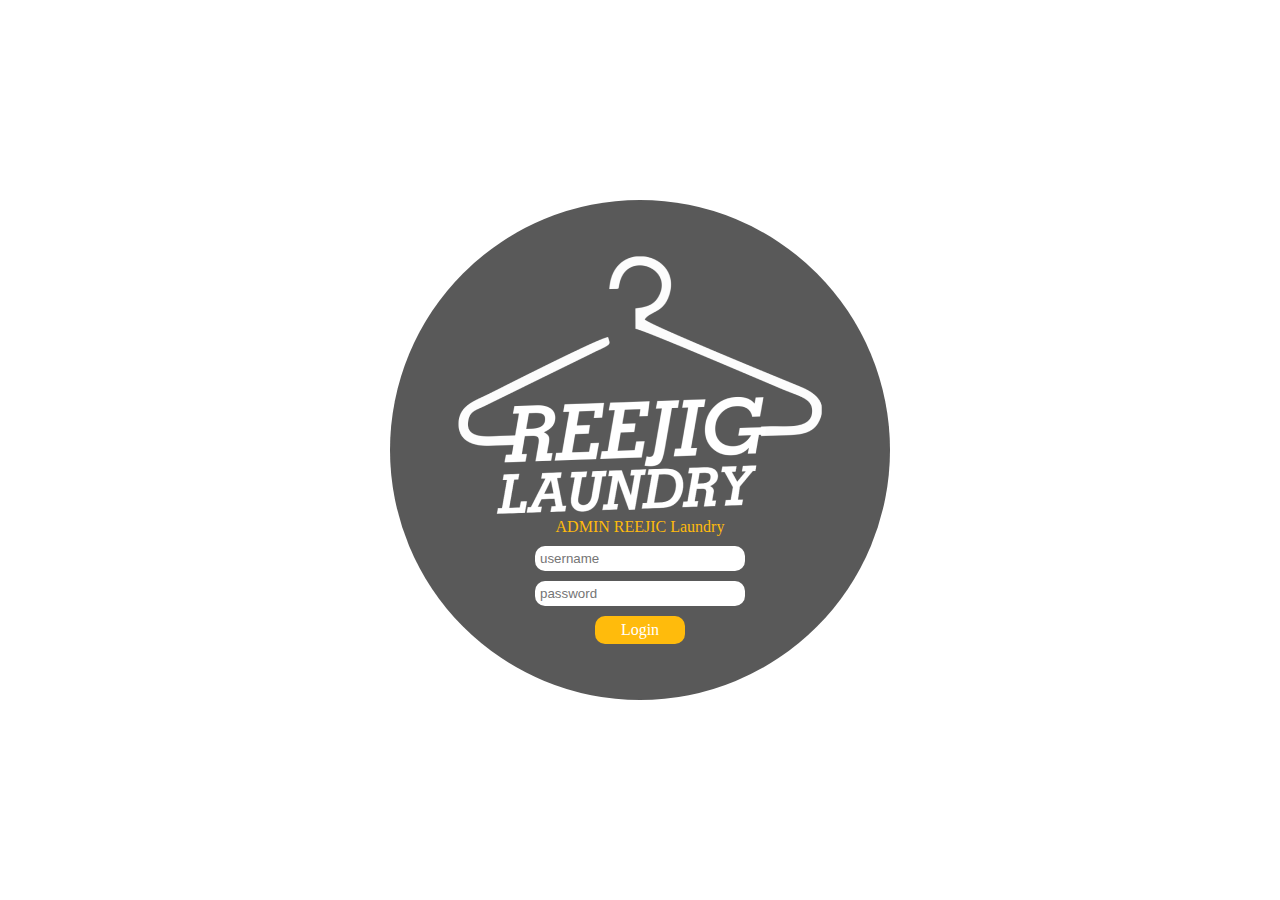
<file: index.html>
<!DOCTYPE html>
<html lang="en">
<head>
    <meta charset="UTF-8">
    <meta name="viewport" content="width=device-width, initial-scale=1.0">
    <title>Rejiic Laundry</title>
    <link rel="stylesheet" href="style.css">
</head>
<body>
    <div class="con-login">
        <div class="login">
            <div class="logo">
                <img src="./assets/Reejig Laundry 1.png" alt="">
            </div>
            <a>ADMIN REEJIC Laundry</a>
            <div class="log">
                <input type="text" placeholder="username">
            </div>
            <div class="log">
                <input type="password" placeholder="password">
            </div>
            <a class="button" href="base.html">Login</a>
        </div>

    </div>
    
</body>
</html>
</file>
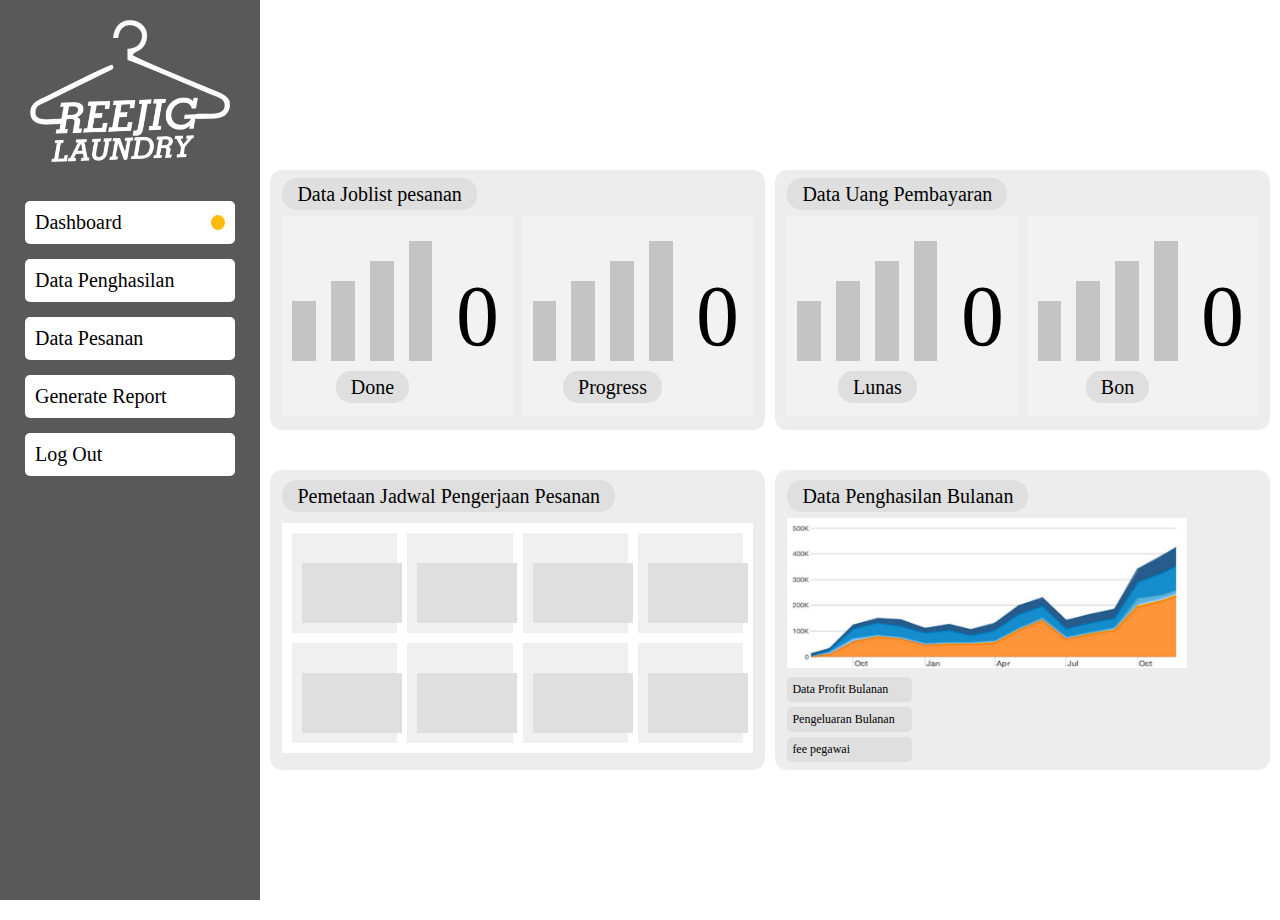
<file: base.html>
<!DOCTYPE html>
<html lang="en">
<head>
    <meta charset="UTF-8">
    <meta name="viewport" content="width=device-width, initial-scale=1.0">
    <title>Document</title>
    <link rel="stylesheet" href="style.css">
</head>
<body>
    <div class="con-base">
        <nav>
            <div class="logos">
                <img src="./assets/Reejig Laundry 1.png" alt="">
    
            </div>
            <div class="con-nav">
                <ul>
                    <li> <div class="con-el">
                        <a href="#">Dashboard</a>
                        <div class="shape12"></div>
                    </div></li>
                    <li> <div class="con-el">
                        <a href="data_penghasilan.html">Data Penghasilan</a>
                    </div></li>
                    <li> <div class="con-el">
                        <a href="data_pesanan.html">Data Pesanan</a>
                    </div></li>
                    <li> <div class="con-el">
                        <a href="generate_report.html">Generate Report</a>
                    </div></li>
                    <li> <div class="con-el">
                        <a href="index.html">Log Out</a>
                    </div></li>
                    
                </ul>
            </div>
           

        </nav>
    
        <div class="conside2">
           
            <div class="con-isi">
                <div class="con-kol">
                    <div class="kol1">
                        <div class="isi-kol">
                            <a>Data Joblist pesanan</a>
                            <div class="isi-kol2">
                                <div class="column">
                                    <div class="con-isian"> 
                                        <div class="con-shape">
                                            <div class="shape" id="shape1"></div>
                                            <div class="shape" id="shape2"></div>
                                            <div class="shape" id="shape3"></div>
                                            <div class="shape" id="shape4"></div>
                                        </div>
                                        <div class="sub"><a>Done</a></div>
                                    </div>
                                    <div class="sub-angka"><p>0</p></div>
                                </div>
                                <div class="column">
                                    <div class="con-isian"> 
                                        <div class="con-shape">
                                            <div class="shape" id="shape1"></div>
                                            <div class="shape" id="shape2"></div>
                                            <div class="shape" id="shape3"></div>
                                            <div class="shape" id="shape4"></div>
                                        </div>
                                        <div class="sub"><a>Progress</a></div>
                                    </div>
                                    <div class="sub-angka"><p>0</p></div>
                                    
                                </div>
                              </div>
                        </div>
                        </div>
                    <div class="kol1">
                        <div class="isi-kol">
                            <a>Data Uang Pembayaran</a>
                            <div class="isi-kol2">
                                <div class="column">
                                    <div class="con-isian"> 
                                        <div class="con-shape">
                                            <div class="shape" id="shape1"></div>
                                            <div class="shape" id="shape2"></div>
                                            <div class="shape" id="shape3"></div>
                                            <div class="shape" id="shape4"></div>
                                        </div>
                                        <div class="sub"><a>Lunas</a></div>
                                    </div>
                                    <div class="sub-angka"><p>0</p></div>
                                </div>
                                <div class="column">
                                    <div class="con-isian"> 
                                        <div class="con-shape">
                                            <div class="shape" id="shape1"></div>
                                            <div class="shape" id="shape2"></div>
                                            <div class="shape" id="shape3"></div>
                                            <div class="shape" id="shape4"></div>
                                        </div>
                                        <div class="sub"><a>Bon</a></div>
                                    </div>
                                    <div class="sub-angka"><p>0</p></div>
                                    
                                </div>
                              </div>
                        </div>
                   
                    </div>
                </div>
                <div class="conkol2">
                    <div class="kol2">
                        <div class="isi-kol">
                            <a>Pemetaan Jadwal Pengerjaan Pesanan</a>
                            <div class="con-jadwal">
                                <div class="jadwal">
                                    <div class="item2">
                                        <div class="kotakan"></div>
                                    </div>
                                    <div class="item2">
                                        <div class="kotakan"></div>
                                    </div>
                                    <div class="item2">
                                        <div class="kotakan"></div>
                                    </div>
                                    <div class="item2">
                                        <div class="kotakan"></div>
                                    </div>
                                    <div class="item2">
                                        <div class="kotakan"></div>
                                    </div>
                                    <div class="item2">
                                        <div class="kotakan"></div>
                                    </div>
                                    <div class="item2">
                                        <div class="kotakan"></div>
                                    </div>
                                    <div class="item2">
                                        <div class="kotakan"></div>
                                    </div>
                                  </div>

                            </div>
                        </div>
                        
                    </div>
                    <div class="kol2">
                        <div class="isi-kol">
                            <a>Data Penghasilan Bulanan</a>
                            <div class="grafik-img">
                                <img src="./assets/grafik.png" alt="" >
                            </div>
                            <div class="a-isi">
                                Data Profit Bulanan
                            </div>
                            <div class="a-isi">
                                Pengeluaran Bulanan 
                            </div>
                            <div class="a-isi">
                                fee pegawai
                            </div>

                        </div>
                    </div>
                </div>
                
                
                
    
            </div>

        </div>

    </div>
</body>
</html>
</file>
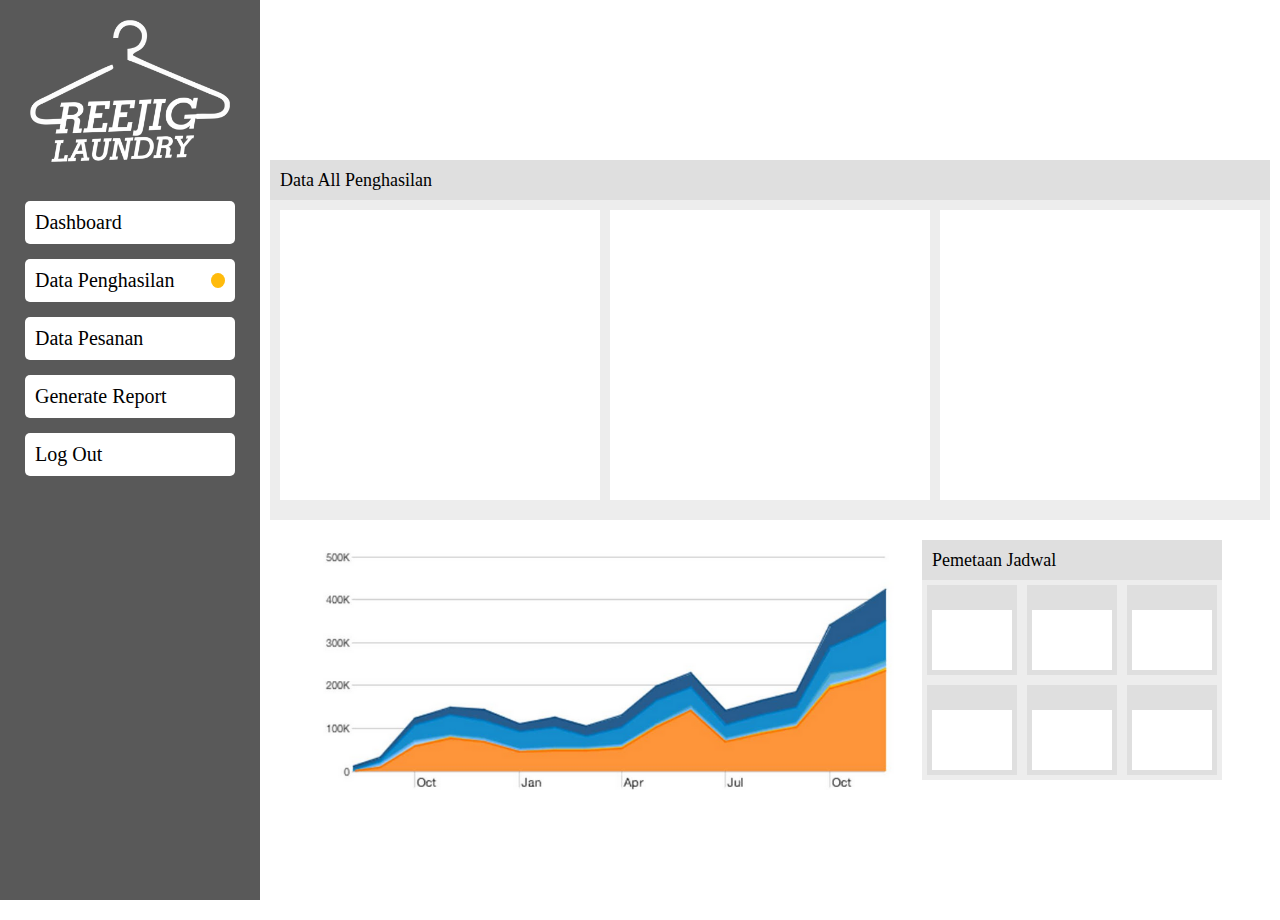
<file: data_penghasilan.html>
<!DOCTYPE html>
<html lang="en">
<head>
    <meta charset="UTF-8">
    <meta name="viewport" content="width=device-width, initial-scale=1.0">
    <title>Document</title>
    <link rel="stylesheet" href="style.css">
</head>
<body>
    <div class="con-base">
        <nav>
            <div class="logos">
                <img src="./assets/Reejig Laundry 1.png" alt="">
    
            </div>
            <div class="con-nav">
                <ul>
                    <li> <div class="con-el">
                        <a href="base.html">Dashboard</a>
                        
                    </div></li>
                    <li> <div class="con-el">
                        <a href="#">Data Penghasilan</a>
                        <div class="shape12"></div>
                    </div></li>
                    <li> <div class="con-el">
                        <a href="data_pesanan.html">Data Pesanan</a>
                    </div></li>
                    <li> <div class="con-el">
                        <a href="generate_report.html">Generate Report</a>
                    </div></li>
                    <li> <div class="con-el">
                        <a href="index.html">Log Out</a>
                    </div></li>
                    
                    
                </ul>
            </div>

        </nav>
        <div class="conside2">

        
        <div class="con-isi">
           <div class="con-gaji">
            <div class="sub-gaji"><p>Data All Penghasilan </p> </div>
            <div class="gaji">
                <div class="item"></div>
                <div class="item"></div>
                <div class="item"></div>
              </div>
           </div>
           <div class="con-gaji2">
            <div class="image-jadwal">
                <img src="./assets/grafik.png" alt="">
            </div>
            <div class="con-pem">
                <div class="sub-pem">
                    Pemetaan Jadwal
                </div>
                <div class="pempem">
                    <div class="item1">
                        <div class="kotakanmase"></div>
                    </div>
                    <div class="item1">
                        <div class="kotakanmase"></div>
                    </div>
                    <div class="item1">
                        <div class="kotakanmase"></div>
                    </div>
                    <div class="item1">
                        <div class="kotakanmase"></div>
                    </div>
                    <div class="item1">
                        <div class="kotakanmase"></div>
                    </div>
                    <div class="item1">
                        <div class="kotakanmase"></div>
                    </div>
                  </div>

            </div>
           </div>
        </div>
        </div>
    </div>
</body>
</html>
</file>
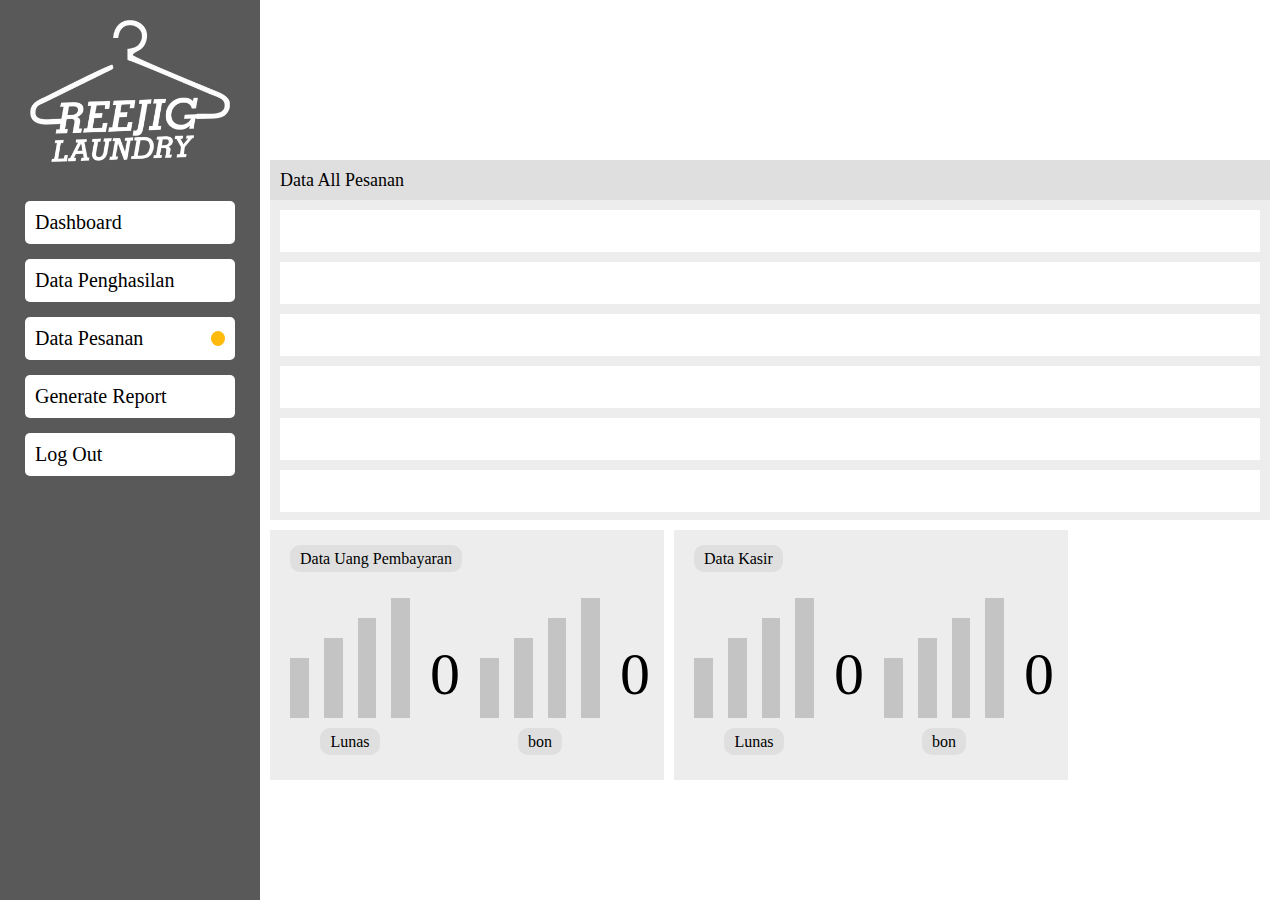
<file: data_pesanan.html>
<!DOCTYPE html>
<html lang="en">
<head>
    <meta charset="UTF-8">
    <meta name="viewport" content="width=device-width, initial-scale=1.0">
    <title>Document</title>
    <link rel="stylesheet" href="style.css">
</head>
<body>
    <div class="con-base">
        <nav>
            <div class="logos">
                <img src="./assets/Reejig Laundry 1.png" alt="">
    
            </div>
            <div class="con-nav">
                <ul>
                    <li> <div class="con-el">
                        <a href="base.html">Dashboard</a>
                        
                    </div></li>
                    <li> <div class="con-el">
                        <a href="data_penghasilan.html">Data Penghasilan</a>
                    </div></li>
                    <li> <div class="con-el">
                        <a href="#">Data Pesanan</a>
                        <div class="shape12"></div>
                    </div></li>
                    <li> <div class="con-el">
                        <a href="generate_report.html">Generate Report</a>
                    </div></li>
                    <li> <div class="con-el">
                        <a href="index.html">Log Out</a>
                    </div></li>
                    
                    
                </ul>
            </div>

        </nav>
        <div class="conside2">
        
        <div class="con-isi">
            <div class="con-gaji">
                <div class="sub-gaji"><p>Data All Pesanan </p> </div>
                <div class="pesanan">
                    <div class="itemku"></div>
                    <div class="itemku"></div>
                    <div class="itemku"></div>
                    <div class="itemku"></div>
                    <div class="itemku"></div>
                    <div class="itemku"></div>
                </div>
    
            </div>
            <div class="con-pesan">
                <div class="pesanges">
                    <div class="itemges">
                        <a>Data Uang Pembayaran</a>
                        <div class="col-ges">
                            <div class="con-isian1"> 
                                <div class="con-shape1">
                                    <div class="shape" id="shape1"></div>
                                    <div class="shape" id="shape2"></div>
                                    <div class="shape" id="shape3"></div>
                                    <div class="shape" id="shape4"></div>
                                </div>
                                <div class="sub"><a>Lunas</a></div>
                                
                            </div>
                            <div class="sub-angka1"><p>0</p></div>
                            <div class="con-isian1"> 
                                <div class="con-shape1">
                                    <div class="shape" id="shape1"></div>
                                    <div class="shape" id="shape2"></div>
                                    <div class="shape" id="shape3"></div>
                                    <div class="shape" id="shape4"></div>
                                </div>
                                <div class="sub"><a>bon</a></div>
                                
                            </div>
                            <div class="sub-angka1"><p>0</p></div> 
                        </div>
                        
                    
                        
                    </div>
                    <div class="itemges">
                        <a>Data Kasir</a>
                        <div class="col-ges">
                            <div class="con-isian1"> 
                                <div class="con-shape1">
                                    <div class="shape" id="shape1"></div>
                                    <div class="shape" id="shape2"></div>
                                    <div class="shape" id="shape3"></div>
                                    <div class="shape" id="shape4"></div>
                                </div>
                                <div class="sub"><a>Lunas</a></div>
                                
                            </div>
                            <div class="sub-angka1"><p>0</p></div>
                            <div class="con-isian1"> 
                                <div class="con-shape1">
                                    <div class="shape" id="shape1"></div>
                                    <div class="shape" id="shape2"></div>
                                    <div class="shape" id="shape3"></div>
                                    <div class="shape" id="shape4"></div>
                                </div>
                                <div class="sub"><a>bon</a></div>
                                
                            </div>
                            <div class="sub-angka1"><p>0</p></div> 
                        </div>
                        
                    </div>
                    
                  </div>

            </div>
          

        </div>
        </div>
    </div>
</body>
</html>
</file>
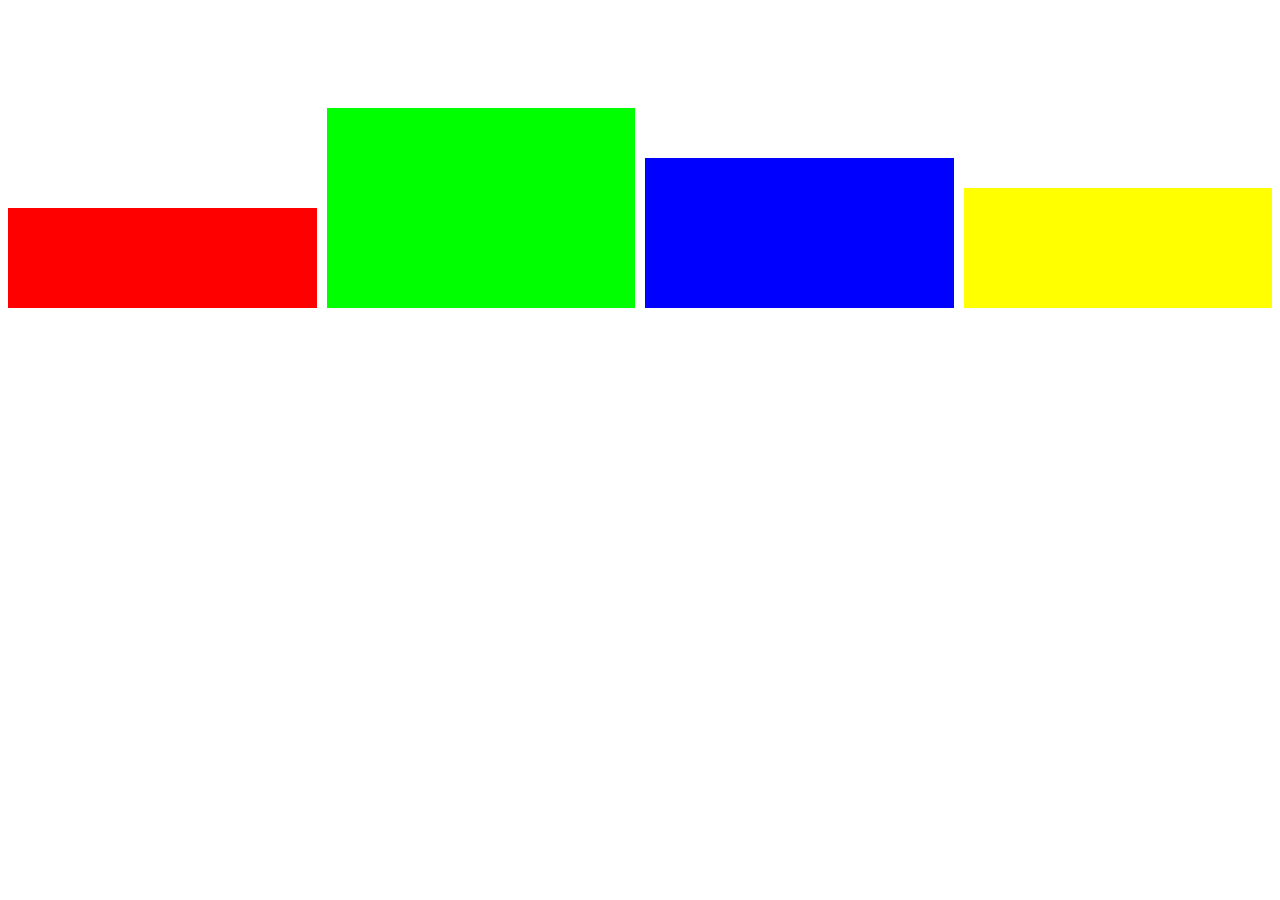
<file: test.html>
<!DOCTYPE html>
<html lang="en">
<head>
    <meta charset="UTF-8">
    <meta name="viewport" content="width=device-width, initial-scale=1.0">
    <title>Document</title>
    <link rel="stylesheet" href="test.css">
</head>
<body>
    <div class="container">
        <div class="shape" id="shape1"></div>
        <div class="shape" id="shape2"></div>
        <div class="shape" id="shape3"></div>
        <div class="shape" id="shape4"></div>
      </div>
</body>
</html>
</file>
<file: style.css>
*,
html,
body{
    margin: 0;
    padding: 0;
    list-style-type: none;
    text-decoration: none;
}

:root{
    --main-color : #fff;
    --sec-color : #595959;
    --third-color : #DFDFDF;
    --sec-font-color: #FFBB0C;
    --sub-color: #EDEDED;;
}

.con-login {
  
    height: 100vh;
    width: 100%;
    display: flex;
    justify-content: center;
    align-items: center;
}
.con-login .login {
    width: 500px;
    height: 500px;
    background-color: var(--sec-color);
    border-radius: 50%;  
    display: flex;
    flex-direction: column;
    justify-content: center;
    align-items: center;
}
.con-login .login a{
    color: var(--sec-font-color);
}
.con-login .login input {
    background-color: var(--main-color);
    border: none;
    padding: 5px;
    border-radius: 10px;
    width: 200px;
    margin-top: 10px;
}
.con-login .login .button {
    background: var(--sec-font-color);
    margin-top: 10px;
    width: 80px;
    padding: 5px;
    border: none;
    border-radius: 10px;
    cursor: pointer;
    text-align: center;
    color: var(--main-color);
}
.con-login .login .button:hover {
    background-color: var(--main-color);
    color: var(--sec-font-color);
    transition: 0.3s ease-in-out;
}


/* dashboard */
.con-base{
    height: 100vh;
    width: 100%;
    display: flex;
}
nav {
    position: fixed;
    width: 260px;
    height: 100vh;
    background: var(--sec-color);
    display: flex;
    flex-direction: column;
    align-items: center;
    
}
nav img {
    width: 200px;
    padding-top: 20px;
}

nav .con-nav {
    margin-top: 20px;
    font-size: 20px;
   
    
    
}
nav .con-nav ul {
    display: block;
    
}
nav .con-nav ul li {
    padding-top: 15px;
   
}
nav .con-nav ul li .con-el{
    width: 190px;
    background: var(--main-color);
    padding: 10px;
    border-radius: 5px;
    cursor: pointer;
    display: flex;
    align-items: center;
}
nav .con-nav ul li a {
    width: 250px;
    color: #000 ;
    
}
nav .con-nav ul li .con-el .shape12 {
    width: 20px;
    height:15px;
    border-radius: 50%;
    background-color: var(--sec-font-color);
    justify-content: center;
}
.conside2 {
    padding-top: 20px;
    width: 100%;
    height: 100vh;
    display: flex;
    flex-direction: column;
    justify-content: center;
    align-items: center;
    padding-left: 260px;
    

}
.con-base .con-log {
    width: 1000px;
    height:55px;
    background-color: var(--third-color);
    display: flex;
    align-items: center;
    justify-content: end;
}
.con-base .con-log a {
    background: var(--main-color);
    padding: 10px;
    border-radius: 10px;
    color: #000;
    font-size: 18px;
    margin-right: 20px;
}

.con-isi {
    width: 1000px;
    height: 674px;
    display: flex;
    flex-direction: column;
    justify-content: center;
    align-items: center;
    

}
.con-isi  .con-kol {
    width: 1000px ;
    height: 300px;
    display: flex;
    flex-direction:row;
    justify-content: center;
    gap: 10px;
   
    
}

.con-isi  .con-kol .kol1 {
    width: 550px;
    height: 260px;
    background-color: var(--sub-color);
    border-radius: 12px;
    display: flex;
    justify-content: center;
    align-items: center;
}
.con-isi  .con-kol .kol1 .isi-kol{
    width: 95%;
    height: 90%;
}
.con-isi  .con-kol .kol1 .isi-kol a {
    font-size: 20px;
    background-color: var(--third-color);
    padding: 5px 15px;
    border-radius: 15px;
}
.isi-kol2 {
    display: grid;
    grid-template-columns: 1fr 1fr;
    gap: 10px; /* Jarak antara kolom */
    margin-top: 10px;
    height: 200px;
  }
  
  .column {
    background-color: #f2f2f2;
    padding: 10px;
    display: flex;
  }
  .con-isian{
    width: 160px;
    height: 100%;

  }
  .con-shape {
    width: 140px;
    height: 75%;
    display: flex;
  justify-content: space-between;
  align-items: flex-end;
  gap:15px;
   
  }
  
.shape {
    flex: 1;
    box-sizing: border-box;
    
  }
  #shape1 {
    height: 60px;
    width: 10px;
    background-color: #C4C4C4;
  }
  
  #shape2 {
    height: 80px;
    width: 10px;
    background-color: #C4C4C4;
  }
  
  #shape3 {
    height: 100px;
    width: 10px;
    background-color:#C4C4C4;
  }
  
  #shape4 {
    height: 120px;
    width: 10px;
    background-color: #C4C4C4;
  }

.sub{
    text-align: center;
    margin-top: 15px;

    
}
.sub p {
    
    background: var(--main-color);
}

.sub-angka {
    width: 50px;
    display: flex;
    justify-content: center;
    align-items: center;
}
.sub-angka p {
    font-size: 86px;
}

.con-isi  .con-kol .kol2 {
    width: 550px;
    height: 260px;
    background-color: var(--sub-color);
    border-radius: 12px;
    display: flex;
    justify-content: center;
    align-items: center;
}
.con-isi  .conkol2 {
    width: 1000px ;
    height: 300px;
    display: flex;
    flex-direction:row;
    justify-content: center;
    gap: 10px;

    
}
.con-isi  .conkol2 .kol2 {
    width: 550px;
    height: 300px;
    background-color: var(--sub-color);
    border-radius: 12px;
    display: flex;
    justify-content: center;
    align-items: center;
}
.con-isi  .conkol2 .kol2 .isi-kol{
    width: 95%;
    height: 90%;
}
.con-isi  .conkol2 .kol2 .isi-kol a{
    font-size: 20px;
    background-color: var(--third-color);
    padding: 5px 15px;
    border-radius: 15px;

}
.con-isi  .conkol2 .kol2 .isi-kol .con-jadwal {
    width: 100%;
    height: 230px;
    background-color: var(--main-color);
    margin-top: 15px;
}
.jadwal{
    display: grid;
    grid-template-columns: repeat(4, 1fr);
    grid-gap: 10px;
    padding: 10px;
  }
  
  .item2 {
    background-color: #f0f0f0;
   height: 100px;
   position: relative;

  }

  .kotakan {
    width: 100px;
    height: 60px;
    background: var(--third-color);
    margin: 10px;
    position: absolute;
    bottom: 0;

  }

  .kol2 .isi-kol img{
    width: 400px;
    height: 150px;
    margin-top: 10px;
  }
  .a-isi {
    font-size: 12px;
    background-color: var(--third-color);
    width: 115px;
    padding: 5px;
    border-radius: 5px;
    margin-top: 5px;
  }


/* data pengjasilan */
.con-gaji {
    width: 1000px;
    height: 360px;
    background: var(--sub-color);
}
.con-gaji2{
    margin-top: 20px;
    width: 1000spx;
    height: 240px;
    display: flex;
    flex-direction: row;
  
    justify-content: end;
}
.sub-gaji {
    width: 1000px; 
    height: 40px;
    background:var(--third-color);
    display: flex;
    align-items: center;

}
.sub-gaji p {
    font-size: 18px;
    padding-left: 10px;
}
.gaji {
    padding: 10px;
    display: grid;
    grid-template-columns: repeat(3, 1fr);
    grid-gap: 10px;
    
  }
  .con-gaji2 img{
    height: 250px;
    padding-right: 20px;
  }
  .item {
    background-color: var(--main-color);
    padding: 20px;
    height: 250px;
  }








.con-pem {
    width: 300px;
    height: 240px;
    background-color: var(--sub-color);
    
}
.sub-pem{
    height: 40px;
    background-color: var(--third-color);
    display: flex;
    align-items: center;
    padding-left: 10px;
    font-size: 18px;
}
.pempem {
    display: grid;
    grid-template-columns: repeat(3, 1fr);
    grid-gap: 10px;
    padding: 5px;
  }
  
  .item1 {
    background-color: var(--third-color);
    padding: 5px;
    height: 80px;
    position: relative;
    
    
  }
  .kotakanmase {
    height: 60px;
    background: var(--main-color);
    margin-top: 20px;
    
  }
  .pesanan {
    display: flex;
    flex-direction: column;
    gap: 10px;
    padding: 10px;
  }
  
  .itemku {
    background-color: var(--main-color);
    padding: 10px;
    height: 22px;
  }
  .con-pesan{
    margin-top: 10px;
    width: 1000px;
    height: 250px;
    display: flex;
  }
  .pesanges {
    display: grid;
    grid-template-columns: repeat(3, 1fr);
    grid-gap: 10px;
  }
  
  .itemges {
    background: var(--sub-color);
    padding: 20px;
    width: 354px;
  }
  .itemges a {
    padding: 5px 10px;
    background: var(--third-color);
    border-radius: 10px;
  }
  .col-ges{
    margin-top: 30px;
    display: flex;
    gap: 20px;
  }
  .sub-angka1{
    font-size: 60px;
    display: flex;
    align-items: center;
  }
  .con-isian1{
    width: 140px;
    height: 100%;

  }
  .con-shape1 {
    width: 120px;
    height: 75%;
    display: flex;
  justify-content: space-between;
  align-items: flex-end;
  gap:15px;
   
  }
  .sub-ges {
    height: 40px;
    background-color: var(--third-color);
    display: flex;
    align-items: center;
    padding-left: 10px;
    font-size: 18px;

  }
  .itemges1 {
    background: var(--sub-color);
    width: 354px;
  }
  .report {
    width: 100%;
    height: 700px;
    display: flex;
    flex-direction: row;
    align-items: center;
    justify-content: center;
    gap: 10px;
  }
  .isian1{
    width: 650px;
    height: 650px;
    background-color: var(--third-color);
    display: flex;
    align-items: center;
    justify-content: center;
  }
  .isian2{
    width: 300px;
    height: 650px;
    background-color: var(--third-color);
  }
  .kotakancoy {
    width: 600px;
    height: 630px;
    background-color: var(--main-color);
  }
  .pipi {
    display: grid;
    grid-template-columns: 1fr 1fr;
    grid-gap: 10px;
    padding: 20px 20px;
    justify-content: center;
    
  }
  
  .mimi {
    display: flex;
    justify-content: center;
    align-items: center;
    cursor: pointer;
    background-color: #f0f0f0;
    padding: 10px;
    text-align: center;
    border-radius: 25px;

  }
  .becak{

      padding: 0px 30px;
  }
  .edit {
    cursor: pointer;
    background-color: #f0f0f0;
    padding: 20px;
    text-align: center;
    border-radius: 25px;

  }
  .edit1 {
    cursor: pointer;
    margin-top: 20px;
    background-color: #f0f0f0;
    padding: 20px;
    text-align: center;
    border-radius: 25px;

  }
</file>
<file: test.css>
.container {
    display: flex;
    justify-content: space-between;
    align-items: flex-end;
    height: 300px; /* Atur tinggi container sesuai kebutuhan */
    gap: 10px;
  }
  
  .shape {
    flex: 1;
    box-sizing: border-box;
  }
  
  #shape1 {
    height: 100px;
    background-color: #ff0000;
  }
  
  #shape2 {
    height: 200px;
    background-color: #00ff00;
  }
  
  #shape3 {
    height: 150px;
    background-color: #0000ff;
  }
  
  #shape4 {
    height: 120px;
    background-color: #ffff00;
  
}
</file>
